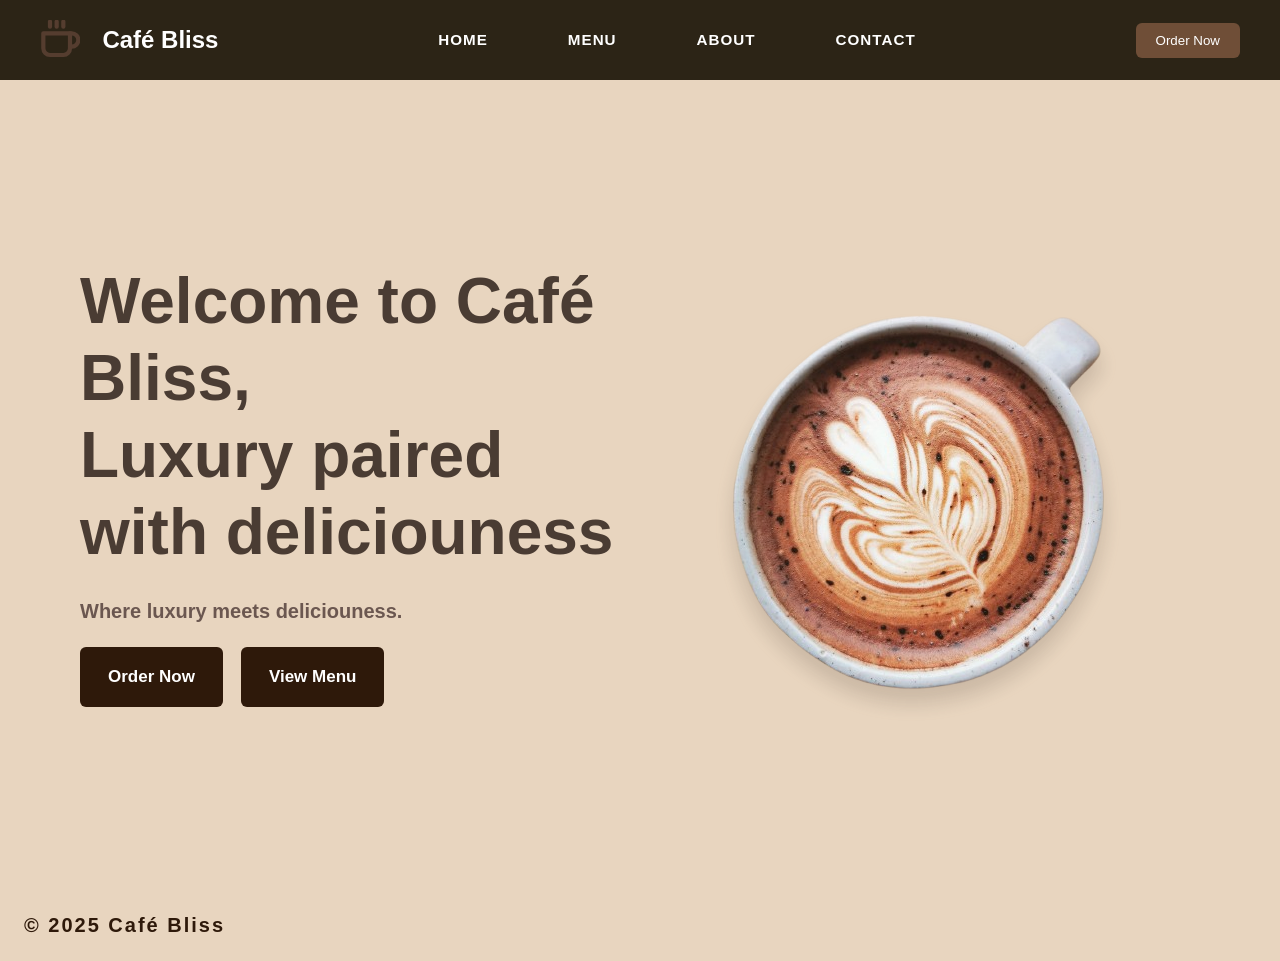
<file: index.html>
<!DOCTYPE html>
<html lang="en">
<head>
  <meta charset="UTF-8">
  <meta name="viewport" content="width=device-width, initial-scale=1.0">
  <title>Café Bliss | Home</title>
  <link rel="stylesheet" href="css/styles.css">
</head>
<body>

  <header>
    <nav class="container"> 
      <div class="logo">
      <img src="assets/icons/coffee-logo.svg" alt="coffee for cafe bliss">
      <h1 >Café Bliss</h1>
      </div>
    <div class="nav-links">
      <ul>
        <li><a href="index.html">Home</a></li>
        <li><a href="menu.html">Menu</a></li>
        <li><a href="about.html">About</a></li>
        <li><a href="contact.html">Contact</a></li>
      </ul>
    </div>
    <button type="button" class="order-btn">Order Now</button>
    </nav>
  </header>

  <section class="hero">
    <div class="hero-content">
    <h2>Welcome to Café Bliss,<br>Luxury paired with deliciouness</h2>
    <p>Where luxury meets deliciouness.</p>
    <div class="hero-buttons">
    <button class="order-now">Order Now</button>
    <button class="view-menu">View Menu</button>
    </div>
    </div>
    <div class="hero-image">  
      <picture>
        <source srcset="assets/images/items/coffee-mug.webp" type="image.webp">
 <img src="assets/images/items/coffee-mug.png" alt="Latte with leaf art in white ceramic mug on wooden table">
      </picture>
    </div>
  </section>

  <section class="featured">
  </section>
  <section class="reviews">
  </section>

  <footer>
    © 2025 Café Bliss
  </footer>

</body>
</html>
</file>
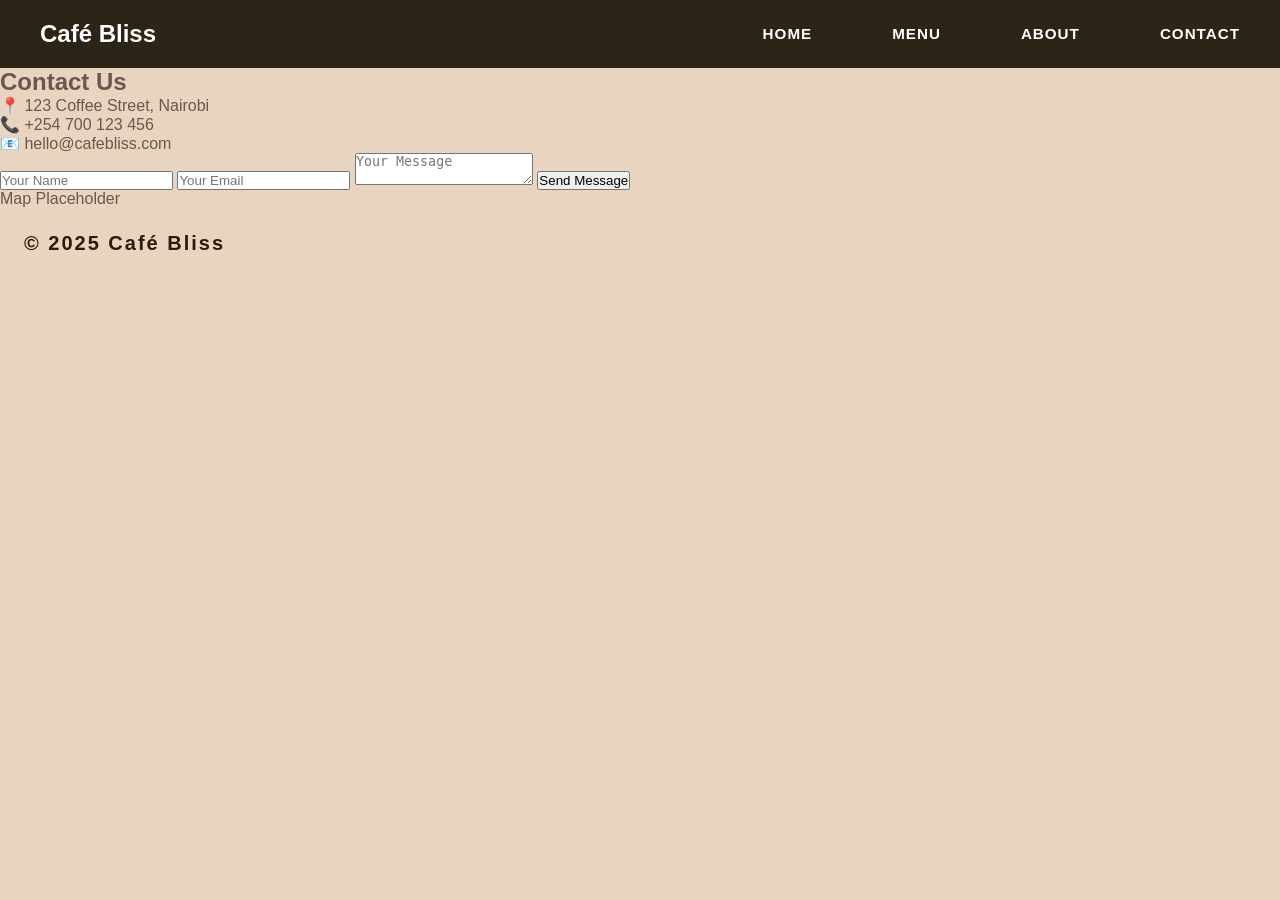
<file: contact.html>
<!DOCTYPE html>
<html lang="en">
<head>
  <meta charset="UTF-8">
  <meta name="viewport" content="width=device-width, initial-scale=1.0">
  <title>Café Bliss | Contact</title>
  <link rel="stylesheet" href="css\styles.css"> 
</head>
<body>

  <header>
    <nav class="container">
      <h1 class="logo">Café Bliss</h1>
      <div class="nav-links">
      <ul>
        <li><a href="home.html">Home</a></li>
        <li><a href="menu.html">Menu</a></li>
        <li><a href="about.html">About</a></li>
        <li><a href="contact.html">Contact</a></li>
      </ul>
      </div>
    </nav>
  </header>

  <section class="contact-info">
    <h2>Contact Us</h2>
    <p>📍 123 Coffee Street, Nairobi</p>
    <p>📞 +254 700 123 456</p>
    <p>📧 hello@cafebliss.com</p>
  </section>

  <section class="contact-form">
    <form>
      <input type="text" placeholder="Your Name">
      <input type="email" placeholder="Your Email">
      <textarea placeholder="Your Message"></textarea>
      <button type="submit">Send Message</button>
    </form>
  </section>

  <section class="map">
    <div class="map-placeholder">Map Placeholder</div>
  </section>

  <footer>
    © 2025 Café Bliss
  </footer>

</body>
</html>
</file>
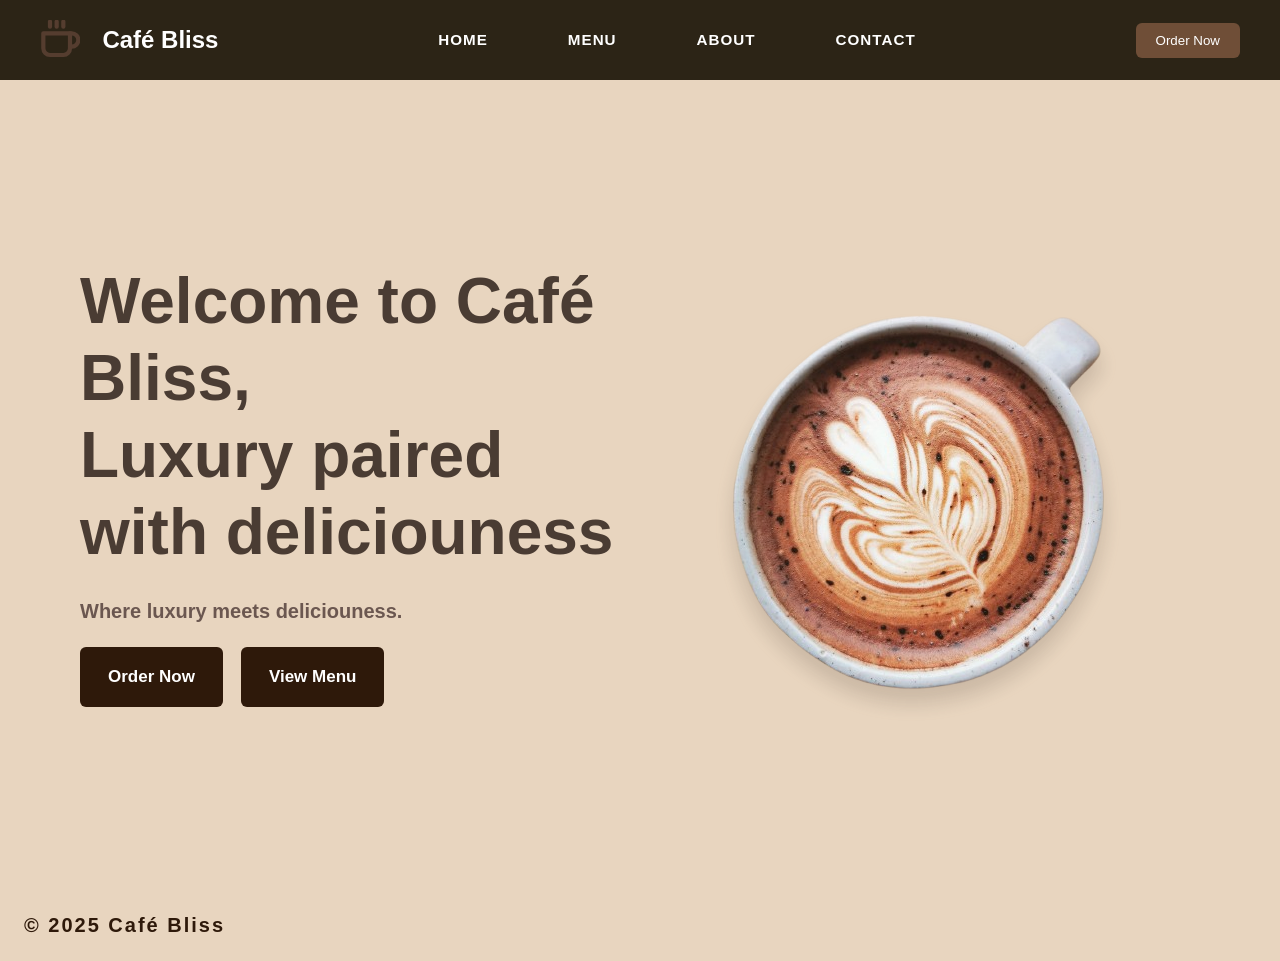
<file: home.html>
<!DOCTYPE html>
<html lang="en">
<head>
  <meta charset="UTF-8">
  <meta name="viewport" content="width=device-width, initial-scale=1.0">
  <title>Café Bliss | Home</title>
  <link rel="stylesheet" href="css/styles.css">
</head>
<body>

  <header>
    <nav class="container"> 
      <div class="logo">
        <img src="assets/icons/coffee-logo.svg" alt="coffee for cafe bliss">
      <h1>Café Bliss</h1>
      </div>
    <div class="nav-links">
      <ul>
        <li><a href="home.html">Home</a></li>
        <li><a href="menu.html">Menu</a></li>
        <li><a href="about.html">About</a></li>
        <li><a href="contact.html">Contact</a></li>
      </ul>
    </div>
    <button type="button" class="order-btn">Order Now</button>
    </nav>
  </header>

  <section class="hero">
    <div class="hero-content">
    <h2>Welcome to Café Bliss,<br>Luxury paired with deliciouness</h2>
    <p>Where luxury meets deliciouness.</p>
    <div class="hero-buttons">
    <button class="order-now">Order Now</button>
   <a href="menu.html" class="view-menu">View Menu</a>
    </div>
    </div>
    <div class="hero-image">  
    <picture>
        <source srcset="assets/images/items/coffee-mug.webp" type="image.webp">
 <img src="assets/images/items/coffee-mug.png" alt="Latte with leaf art in white ceramic mug on wooden table">
      </picture>
    </div>
  </section>

  <section class="featured">
  </section>
  <section class="reviews">
  </section>

  <footer>
    © 2025 Café Bliss
  </footer>

</body>
</html>
</file>
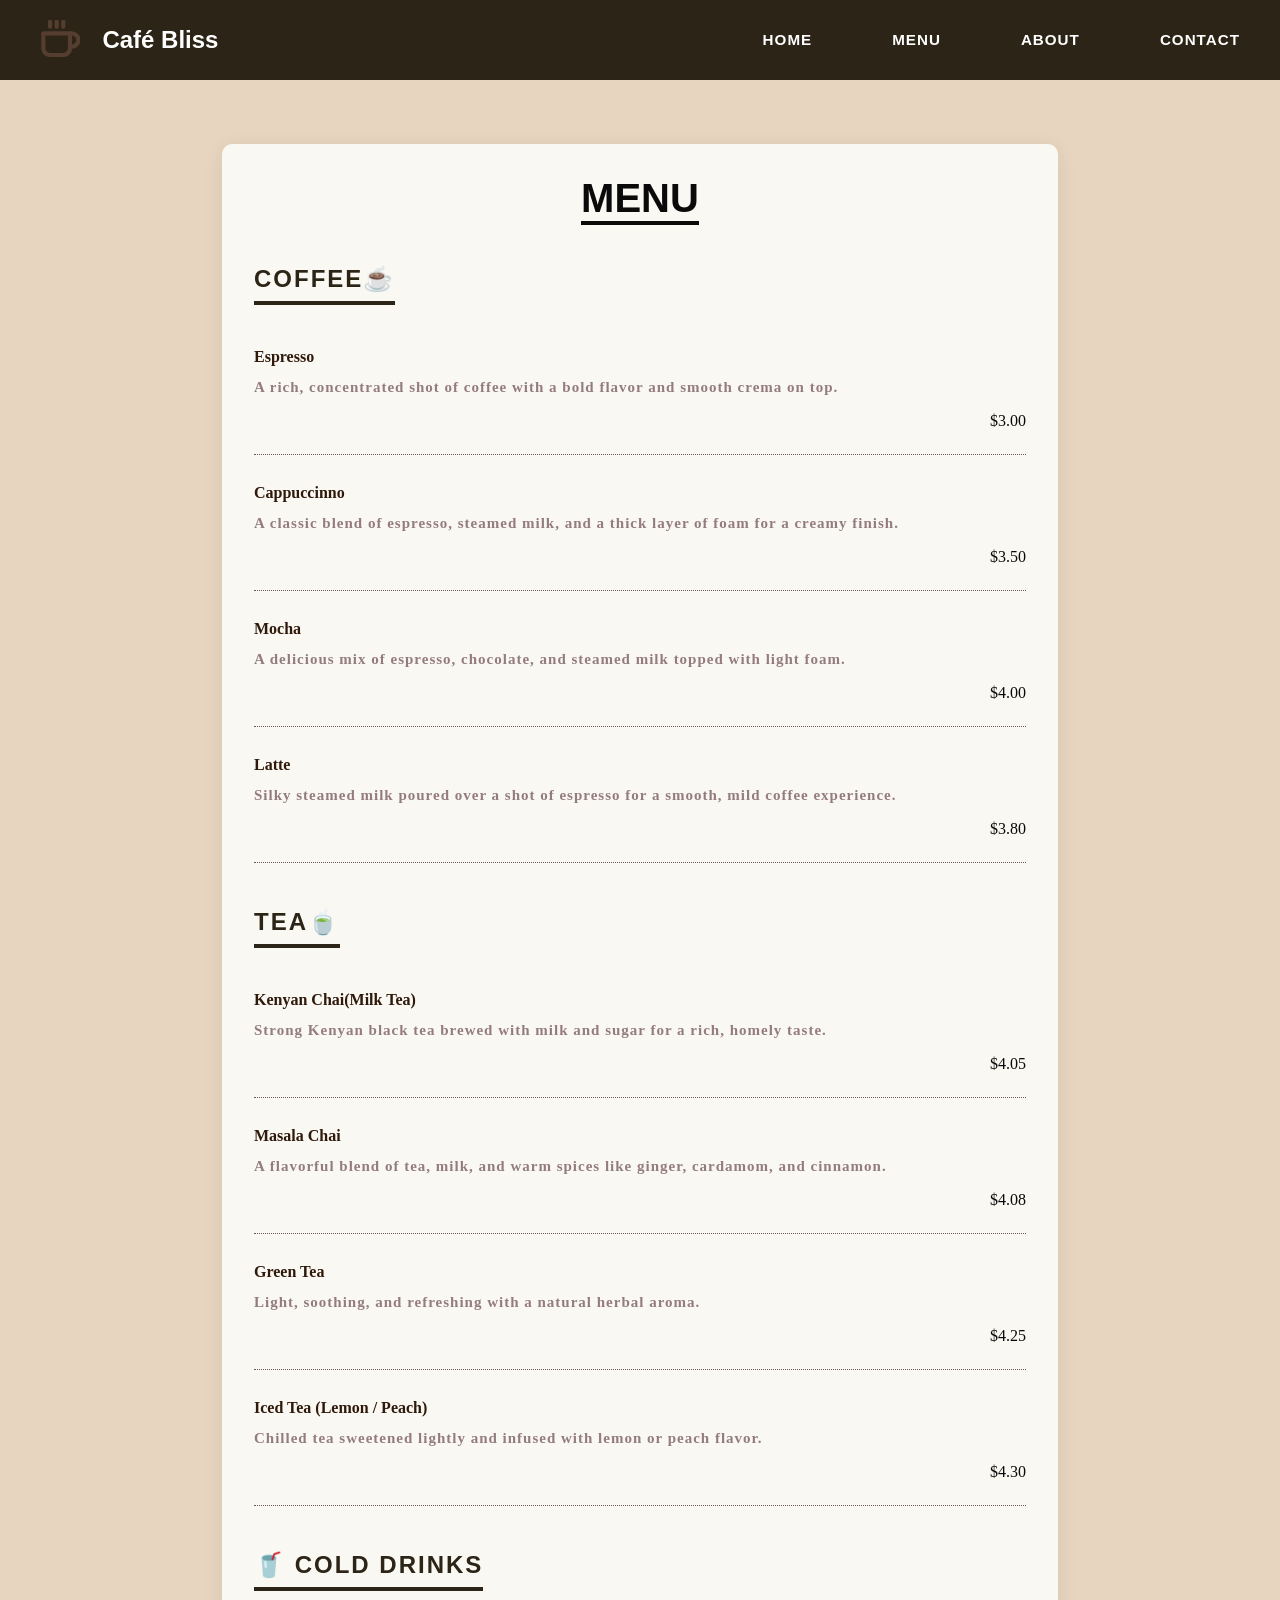
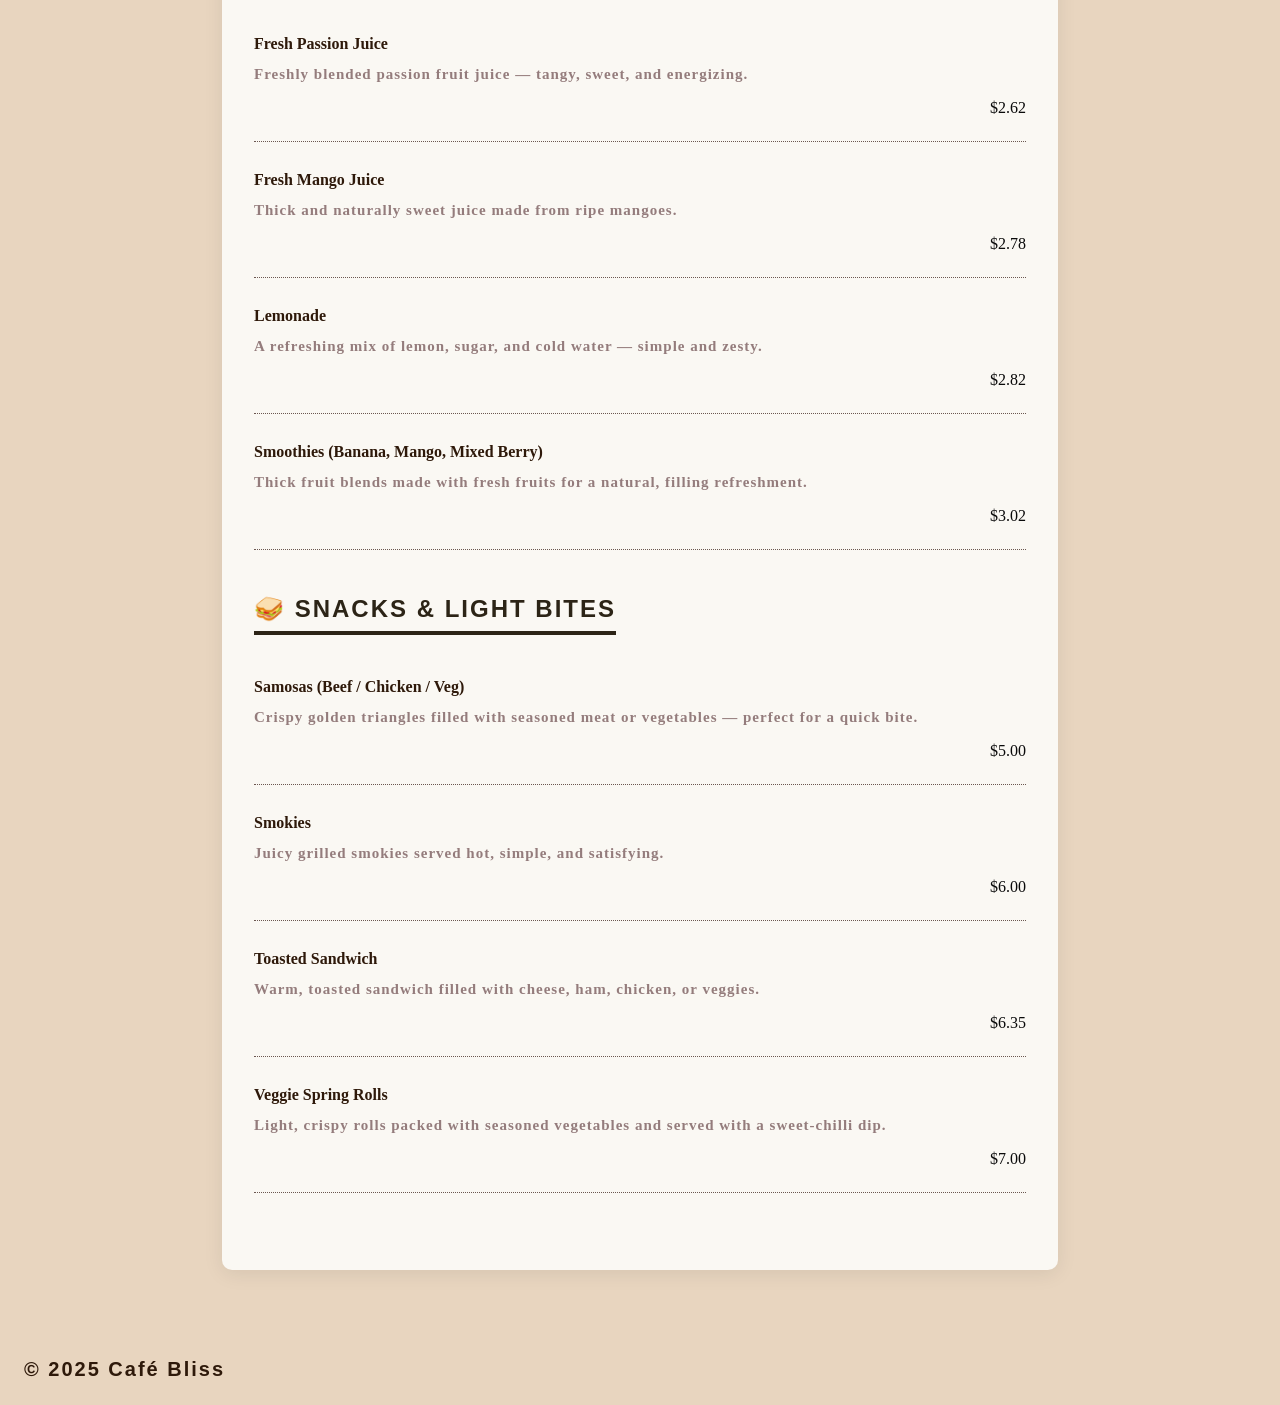
<file: menu.html>
<!DOCTYPE html>
<html lang="en">
<head>
  <meta charset="UTF-8">
  <meta name="viewport" content="width=device-width, initial-scale=1.0">
  <title>Café Bliss | Menu</title>
  <link rel="stylesheet" href="css/styles.css">
</head>
<body>

  <header>
    <nav class="container">
       <div class="logo">
      <img src="assets/icons/coffee-logo.svg" alt="coffee for cafe bliss">
      <h1 >Café Bliss</h1>
      </div>
      <div class="nav-links">
      <ul>
        <li><a href="home.html">Home</a></li>
        <li><a href="menu.html">Menu</a></li>
        <li><a href="about.html">About</a></li>
        <li><a href="contact.html">Contact</a></li>
      </ul>
      </div>
    </nav>
  </header>
<main>
  <section class="menu-category">
    <div class="menu-container">
    <h2 class="main-header">Menu</h2>
<div class="menu-section">
    <h3 class="item-header">Coffee☕</h3>
<div class="item">
<div class="item-info">
    <h4>Espresso</h4>
    <p>A rich, concentrated shot of coffee with a bold flavor and smooth crema on top.</p>
</div>
<span class="price">$3.00</span>
</div>

<div class="item">
<div class="item-info">
<h4>Cappuccinno</h4>
<p>A classic blend of espresso, steamed milk, and a thick layer of foam for a creamy finish.</p>
</div>
<span class="price">$3.50</span>
</div>

<div class="item">
<div class="item-info">
<h4>Mocha</h4>  
<p>A delicious mix of espresso, chocolate, and steamed milk topped with light foam.</p>
</div>
<span class="price">$4.00</span>
</div>

<div class="item">
<div class="item-info">
<h4>Latte</h4>
<p>Silky steamed milk poured over a shot of espresso for a smooth, mild coffee experience.</p>
</div>
<span class="price">$3.80</span>
</div>
</div>

  <div class="menu-section">
<h3 class="item-header">TEA🍵</h3>

<div class="item">
<div class="item-info">
<h4>Kenyan Chai(Milk Tea)</h4>
<p>Strong Kenyan black tea brewed with milk and sugar for a rich, homely taste.</p>
</div>
<span class="price">$4.05</span>
</div>

<div class="item">
<div class="item-info">
<h4>Masala Chai</h4>
<p>A flavorful blend of tea, milk, and warm spices like ginger, cardamom, and cinnamon.</p> 
</div>
<span class="price">$4.08</span>
</div>

<div class="item">
<div class="item-info">
<h4>Green Tea</h4>
<p>Light, soothing, and refreshing with a natural herbal aroma.</p>
</div>
<span class="price">$4.25</span>
</div>

<div class="item">
 <div class="item-info">
  <h4>Iced Tea (Lemon / Peach)</h4>
  <p>Chilled tea sweetened lightly and infused with lemon or peach flavor.</p>
 </div>
 <span class="price">$4.30</span>
</div>
  </div>

  <div class="menu-section">
  <h3 class="item-header">🥤 COLD DRINKS</h3>
<div class="item">
 <div class="item-info">
  <h4>Fresh Passion Juice</h4>
  <p>Freshly blended passion fruit juice — tangy, sweet, and energizing.</p>
 </div>
 <span class="price">$2.62</span>
</div>

<div class="item">
<div class="item-info">
<h4>Fresh Mango Juice</h4>
<p>Thick and naturally sweet juice made from ripe mangoes.</p>
</div>
<span class="price">$2.78</span>
</div>

<div class="item">
<div class="item-info">
<h4>Lemonade</h4>
<p>A refreshing mix of lemon, sugar, and cold water — simple and zesty.</p>
</div>
<span class="price">$2.82</span>
</div>

<div class="item">
<div class="item-info">
<h4>Smoothies (Banana, Mango, Mixed Berry)</h4>
<p>Thick fruit blends made with fresh fruits for a natural, filling refreshment.</p>
</div>  
<span class="price">$3.02</span>
</div>
</div>

<div class="menu-section">
<h3 class="item-header">🥪 SNACKS & LIGHT BITES</h3>

<div class="item">
<div class="item-info">
<h4>Samosas (Beef / Chicken / Veg)</h4>
<p>Crispy golden triangles filled with seasoned meat or vegetables — perfect for a quick bite.</p>
</div>  
<span class="price">$5.00</span>
</div>

<div class="item">
<div class="item-info">
<h4>Smokies</h4>
<p>Juicy grilled smokies served hot, simple, and satisfying.</p>
</div>
<span class="price">$6.00</span>
</div>

<div class="item">
<div class="item-info">
<h4>Toasted Sandwich</h4>
<p>Warm, toasted sandwich filled with cheese, ham, chicken, or veggies.</p>
</div>
<span class="price">$6.35</span>
</div>

<div class="item">
<div class="item-info">
<h4>Veggie Spring Rolls</h4>
<p>Light, crispy rolls packed with seasoned vegetables and served with a sweet-chilli dip.</p>
</div>
<span class="price">$7.00</span>
</div>
</div>
</div>
  </section>
</main>
  <footer>
    © 2025 Café Bliss
  </footer>
</body>
</html>
</file>
<file: css/styles.css>
* {
  margin: 0;
  padding: 0;
  box-sizing: border-box;
}

body {
background-image: url();
background-color:#E8D5BF;
font-family: "Inter", sans-serif;
color:#6B5750;
}

header {
width:100%;
 padding:20px; /* THIS controls how high it sits */
 background-color: #2c2416;/* Dark brown shadow on the nav bar */


}
/* footer */
footer{
  background-color:#E8D5BF;
  color:  #2e190a;
  text-align:left;
  padding: 1.5rem;
  letter-spacing:2px;
  font-size:20px;
  font-weight:600;
}
.nav-links ul{
  display: flex;
  gap: 150px;
  list-style: none;
}
.container {
  max-width: 1200px;    /* limits width like the inspiration */
  margin: 0 auto;       /* centers container */
  display: flex;
  justify-content: space-between;
  align-items: center;
}
.nav-links a {
  text-decoration: none; /* remove the underline on the nav links */
  color: #4a3c33;
  font-weight: 600;     /* How thick the letters are on the nav bar */
  cursor:pointer;
}
.nav-links a:hover {
  color: #a67c52;  /* lighter brown on hover */
}
.nav-links a:active {
  color: #2e190a;  /* darker brown on active */
}
.nav-links a:visited{
    color: white;  /* dark brown on visited */
}



/* order online button */
.order-btn{
 padding: 10px 20px;
 background: #6f4e37;
  color: white;
  border-radius: 6px;
  border:none;

}
.order-btn:hover{
  background: #a67c52;
  cursor: pointer;
}
.order-btn:active{
  background: #6f4e37;
}
.order-btn:focus{
  outline: 2px solid #0a0a0a;
}
.order-btn:visited{
  background: #0a0a0a;
}
.hero{
    display:flex;
    justify-content: space-between;
    align-items: center;
    min-height :90vh;
    padding: 0 80px;
    gap :20px;
}
.hero-content{
     flex:1;
     max-width:600px;
     text-align:left;
}
.hero-content h2{
    font-size:64px;
    font-weight:700;
    line-height: 1.2;
    margin-bottom:24px;
    color:#4a3c33;
}
.hero-content p{
    font-size:20px;
    line-height:1.6;
    margin-bottom:20px;
    color:#6B5750;
    max-width:500px;
    font-weight:700;
}
/* Order now button and view menu button */
  .hero-buttons{
    display:flex;
    gap:18px; 
    } 
.hero-buttons button{
    padding: 20px 28px;
    font-size:17px;
    font-weight:600;
    border-radius:6px;
 border: none;
    cursor:pointer;
    transition: all 0.3s ease;
}
.order-now{
    background-color: #2e190a;
    color:#fff;
}
.order-now:hover{
    background-color: #6f4e37;
}
.view-menu:hover{
    background-color: #6f4e37;
    color:white;
}
.view-menu{
 text-decoration: none;
padding: 20px 28px;
background:#2e190a;
color: white;
border-radius: 6px;
font-weight:600;
font-size: 17px;

}
.hero-image{
    flex:1;
    max-width:650px;
    display:flex;
    align-items:center;
    justify-content:center;
}
.hero-image img{
    width:100%;
    max-width:600px;
    height:auto;
    display:block;
    opacity: 0.95;
    filter: drop-shadow(0 15px 10px rgba(74, 60, 51, 0.2)); /* ← Adds depth */
    background-position: center;
}
.logo img{
  width:40px;
  height:40px;
 filter: brightness(0) saturate(100%) invert(23%) sepia(15%) saturate(1142%) hue-rotate(337deg) brightness(96%) contrast(90%);

}
.logo h1{
  font-size:24px;
  color:#fff;
  display:flex;
  gap:1.4rem;

}
.logo{
  display:flex;
  align-items:center;
  gap:1.4rem;
  color: #fff;
}

.nav-links ul {
  display: flex;
  list-style: none;
  gap: 5rem;
}

.nav-links a {
  color: white;
  text-decoration: none;
  font-size: 0.95rem;
  font-weight: 700;
  letter-spacing: 1px;
  transition: color 0.3s ease;
  text-transform: uppercase;
}

main {
  min-height: calc(100vh - 120px); /* controls the height and ensures proper scaling between the .menu category and the footer */
  padding: 4rem 0;
}

.menu-category {
  max-width: 900px;
  margin: 0 auto;
  padding: 0 2rem;
}

.menu-container {
  background-color: #faf8f3;
  padding:2rem;
  border-radius: 10px;
  box-shadow: 0 4px 20px rgba(0,0,0,0.08); /* Creates illusion of floating menu by creating a shadow */
  text-align: justify;
  
}
.main-header{
  width: fit-content; /* the element shrinks to fit the cointainer of the text */
  margin:0 auto;      /* Centers the element */
  text-align:center;
  font-weight:600;
  color:#0a0a0a;
  font-family:'Cormorant Garamond', sans-serif;
  text-transform: uppercase; /* Makes all letters capital */ 
  margin-bottom: 40px;
  border-bottom: 4px solid;
  font-size: 2.5rem;
}
.menu-section{
  margin-bottom: 15px; /* Creates Space outside the element */  
  padding-bottom:25px; /*Creates Space inside the element allwoing each section proper spacing */
}

.item-header{
  width: fit-content;
  font-family:'Cormorant Garamond', sans-serif;
  font-size: 1.5rem;
  color:#2c2416;
  margin-bottom: 1.2rem;/* creates space between the header and the content */
  border-bottom:4px solid ; /*creates a line for each header */
  letter-spacing:2px;
  text-transform:uppercase;
  padding-bottom:0.5rem; /*creates space inside the element giving room between the the border and the text */
}
.item{
  display:flex;
  justify-content: space-between;
  border-bottom:1px dotted;
  align-items: flex-start;
  gap:2rem;
  padding:1.5rem 0;
  margin-bottom: 5px;

}
.item h4{
  margin-bottom: 10px;
  font-family: 'Times New Roman', Times, serif;
  font-size:1rem;
  font-weight:600;
  color: #2e190a;

}
.item p{
  line-height:1.5;
  font-family: 'Times New Roman', Times, serif;
  font-size:15px;
  font-weight:700;
  color:rgb(148, 124, 124);
  letter-spacing: 1px;
}
.price{
  font-family: Georgia, 'Times New Roman', Times, serif;
  color:#0a0a0a;
  padding-top:4rem;
}
.about{
  display:flex;
  flex-wrap:wrap;
  align-items:flex-start;
  gap:40px;
  padding:40px 20px;
  max-width:1200px;
  margin:0 auto;
}
.about h2{
  font-size:32px;
  font-weight:700;
  color:#2e190a;
  line-height: 1.2;
  margin-bottom:16px;
}
.about img{
  width:100%;
  max-width:300px;
  height:auto;
  border-radius:50%;
  object-fit:cover;
  display:block;
  flex-shrink:0;
}
.about p{
  font-weight:300;
  font-size:16px;
  font-family:'Times New Roman', Times, serif;
  line-height:1.6;
  letter-spacing:0.5px;
  color:#2e190a;
  margin:0;
}
.about picture{
  flex: 0 0 300px;
  display:flex;
  align-items:center;
  justify-content:center;
}
.about .content{
  flex: 1 1 300px;
  min-width:300px;
}
.about *{
  margin:0;
}
</file>
